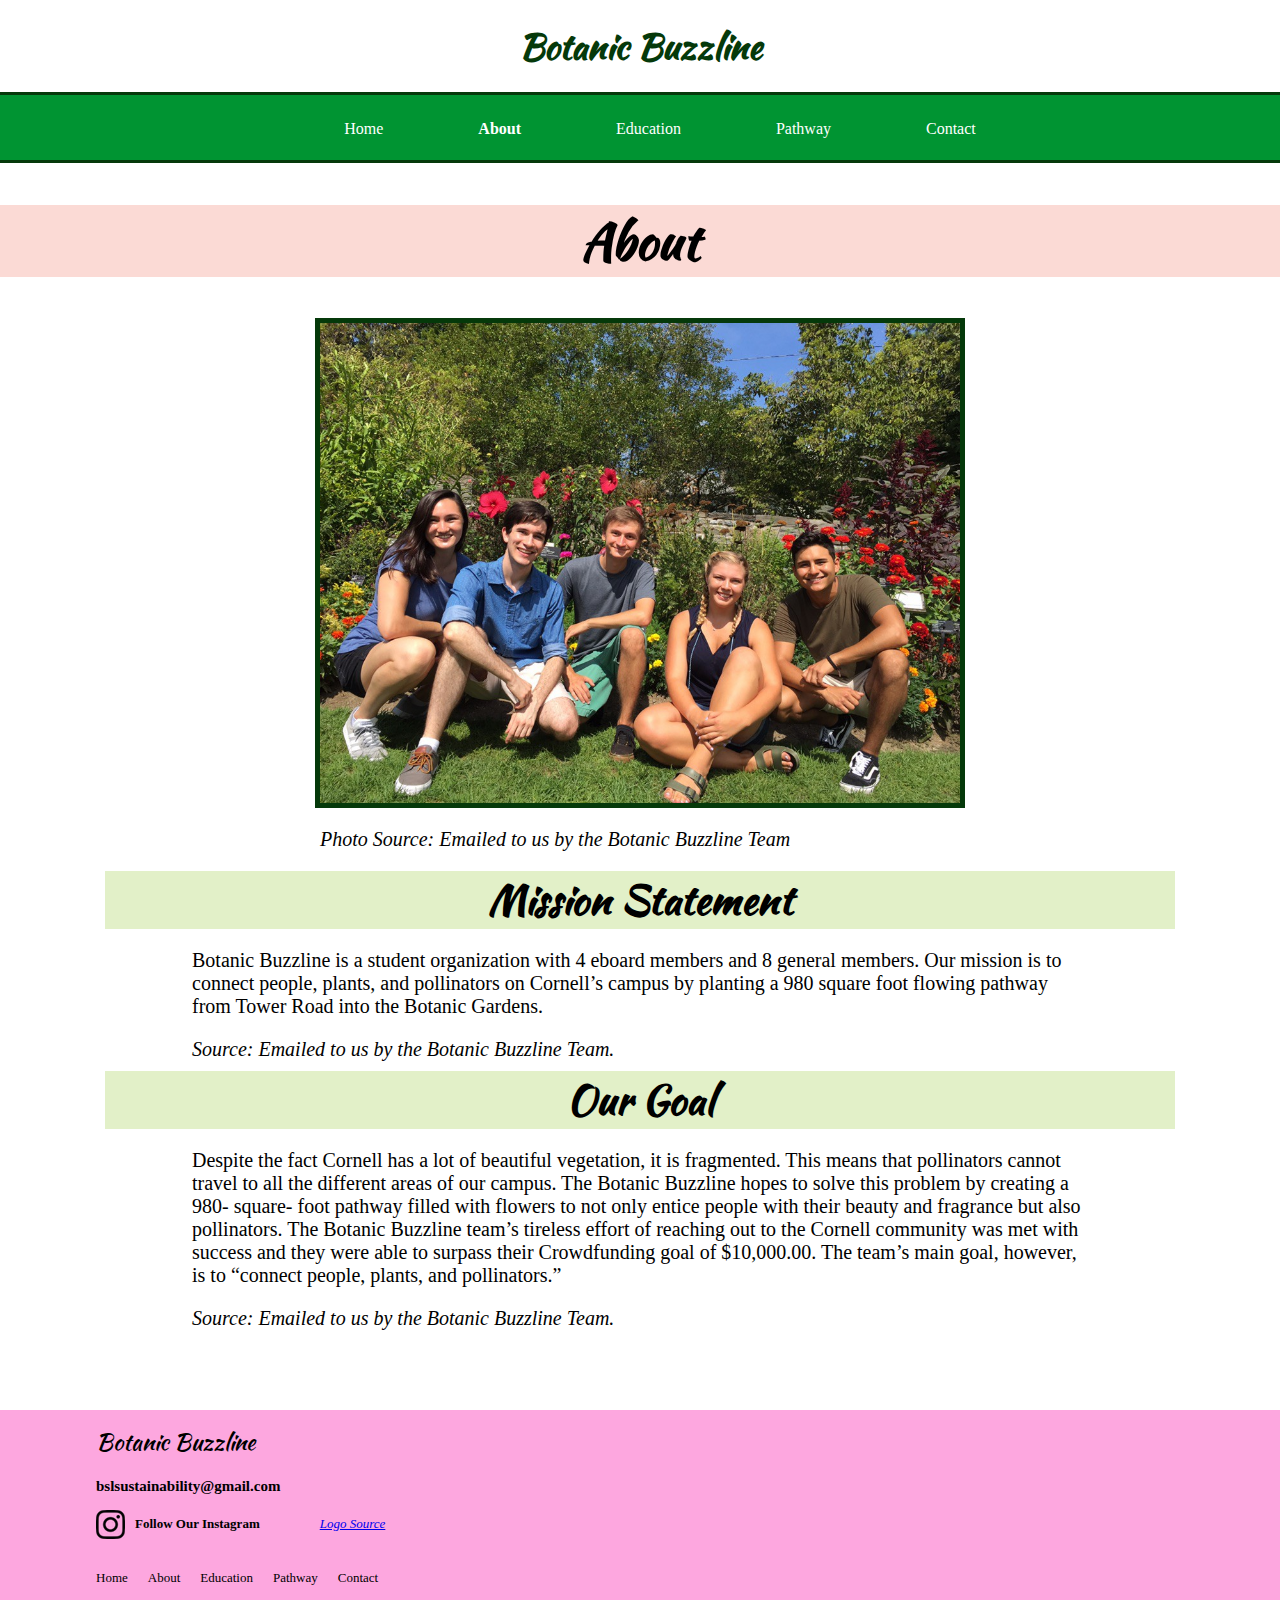
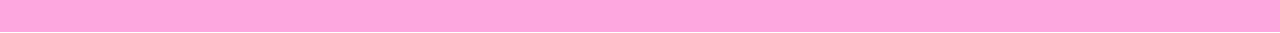
<file: www/about.html>
<!DOCTYPE html>
<html lang="en">
<head>
  <meta charset="UTF-8">
  <link rel="stylesheet" type="text/css" href="styles/styles.css" media="all">
  <title>About Us</title>
</head>
<body>
  <a class="MainLink" href="index.html"><h1 class="MainTitle">Botanic Buzzline</h1></a>
  <header>
    <nav>
      <ul>
        <li><a href="index.html">Home</a></li>
        <li><a class="onpage" href="about.html">About</a></li>
        <li><a href="education.html">Education</a></li>
        <li><a href="pathway.html">Pathway</a></li>
        <li><a href="contact.html">Contact</a></li>
      </ul>
    </nav>
  </header>
  <div class="about">
    <h2 class="page-title">About</h2>
    <!--Photo Source: Image Given to us by the Botanic Buzzline Team. -->
    <img alt="team" src="images/team.jpg">
    <div class="aboutpsource">
      <cite> Photo Source: Emailed to us by the Botanic Buzzline Team</cite>
    </div>
    <h3>Mission Statement</h3>
    <!--This text was writen by members of Botanic Buzzline and given to us to use for the website. -->
    <p>Botanic Buzzline is a student organization with 4 eboard members and 8 general members. Our mission is to connect people, plants, and pollinators on Cornell’s campus by planting a 980 square foot flowing pathway from Tower Road into the Botanic Gardens.</p>
    <div class="about-cite">
      <cite>Source: Emailed to us by the Botanic Buzzline Team.</cite>
    </div>
    <h3> Our Goal</h3>
    <!--This text was writen by members of Botanic Buzzline and given to us to use for the website. -->
    <p>
    Despite the fact Cornell has a lot of beautiful vegetation, it is fragmented. This means that pollinators cannot travel to all the different areas of our campus. The Botanic Buzzline hopes to solve this problem by creating a 980- square- foot pathway filled with flowers to not only entice people with their beauty and fragrance but also pollinators.
    The Botanic Buzzline team’s tireless effort of reaching out to the Cornell community was met with success and they were able to surpass their Crowdfunding goal of $10,000.00. The team’s main goal, however, is to “connect people, plants, and pollinators.”
    </p>
    <div class="about-cite"><cite>Source: Emailed to us by the Botanic Buzzline Team.</cite></div>

    <div class="holdpixlee">
      <div id="pixlee_container"></div><script type="text/javascript">window.PixleeAsyncInit = function() {Pixlee.init({apiKey:'RZvnqL5JCU4AFlvIEy9'});Pixlee.addSimpleWidget({widgetId:'12238'});};</script><script src="http://instafeed.assets.pixlee.com/assets/pixlee_widget_1_0_0.js"></script>
      </div>
    </div>

    <div class="holdpixlee">
      <div id="pixlee_container"></div><script type="text/javascript">window.PixleeAsyncInit = function() {Pixlee.init({apiKey:'RZvnqL5JCU4AFlvIEy9'});Pixlee.addSimpleWidget({widgetId:'12238'});};</script><script src="http://instafeed.assets.pixlee.com/assets/pixlee_widget_1_0_0.js"></script>
      </div>
    </div>



  <footer>
    <div class="footcontainer">
      <p id="footerh1"><a href="index.html">Botanic Buzzline</a><p>
      <p class="footeremail"><a href="mailto:bslsustainability@gmail.com">bslsustainability@gmail.com</a></p>
      <div class="insta">
        <div class="holdlogo">
          <a href="https://www.instagram.com/cornellbotanicbuzzline/">
            <img class="noborder" alt="Official Instagram Logo" src="images/instalogo.png">
          </a>
        </div>
        <p class="follow"><a href="https://www.instagram.com/cornellbotanicbuzzline/">Follow Our Instagram</a></p>
        <cite class="logosource"><a href="https://en.instagram-brand.com/assets/glyph-icon">Logo Source</a></cite>
        <!-- We don't own this logo. This logo is the official Instagram logo that Instagram has authorized us to use. -->
        <!--Link to Instagram's branding website https://en.instagram-brand.com/assets/glyph-icon -->
      </div>
      <nav id="footernav">
        <ul class="footerlist">
          <li class="footerp"><a href="index.html">Home</a></li>
          <li class="footerp"><a href="about.html">About</a></li>
          <li class="footerp"><a href="education.html">Education</a></li>
          <li class="footerp"><a href="pathway.html">Pathway</a></li>
          <li class="footerp"><a href="contact.html">Contact</a></li>
        </ul>
      </nav>
    </div>
  </footer>
</body>
</html>
</file>
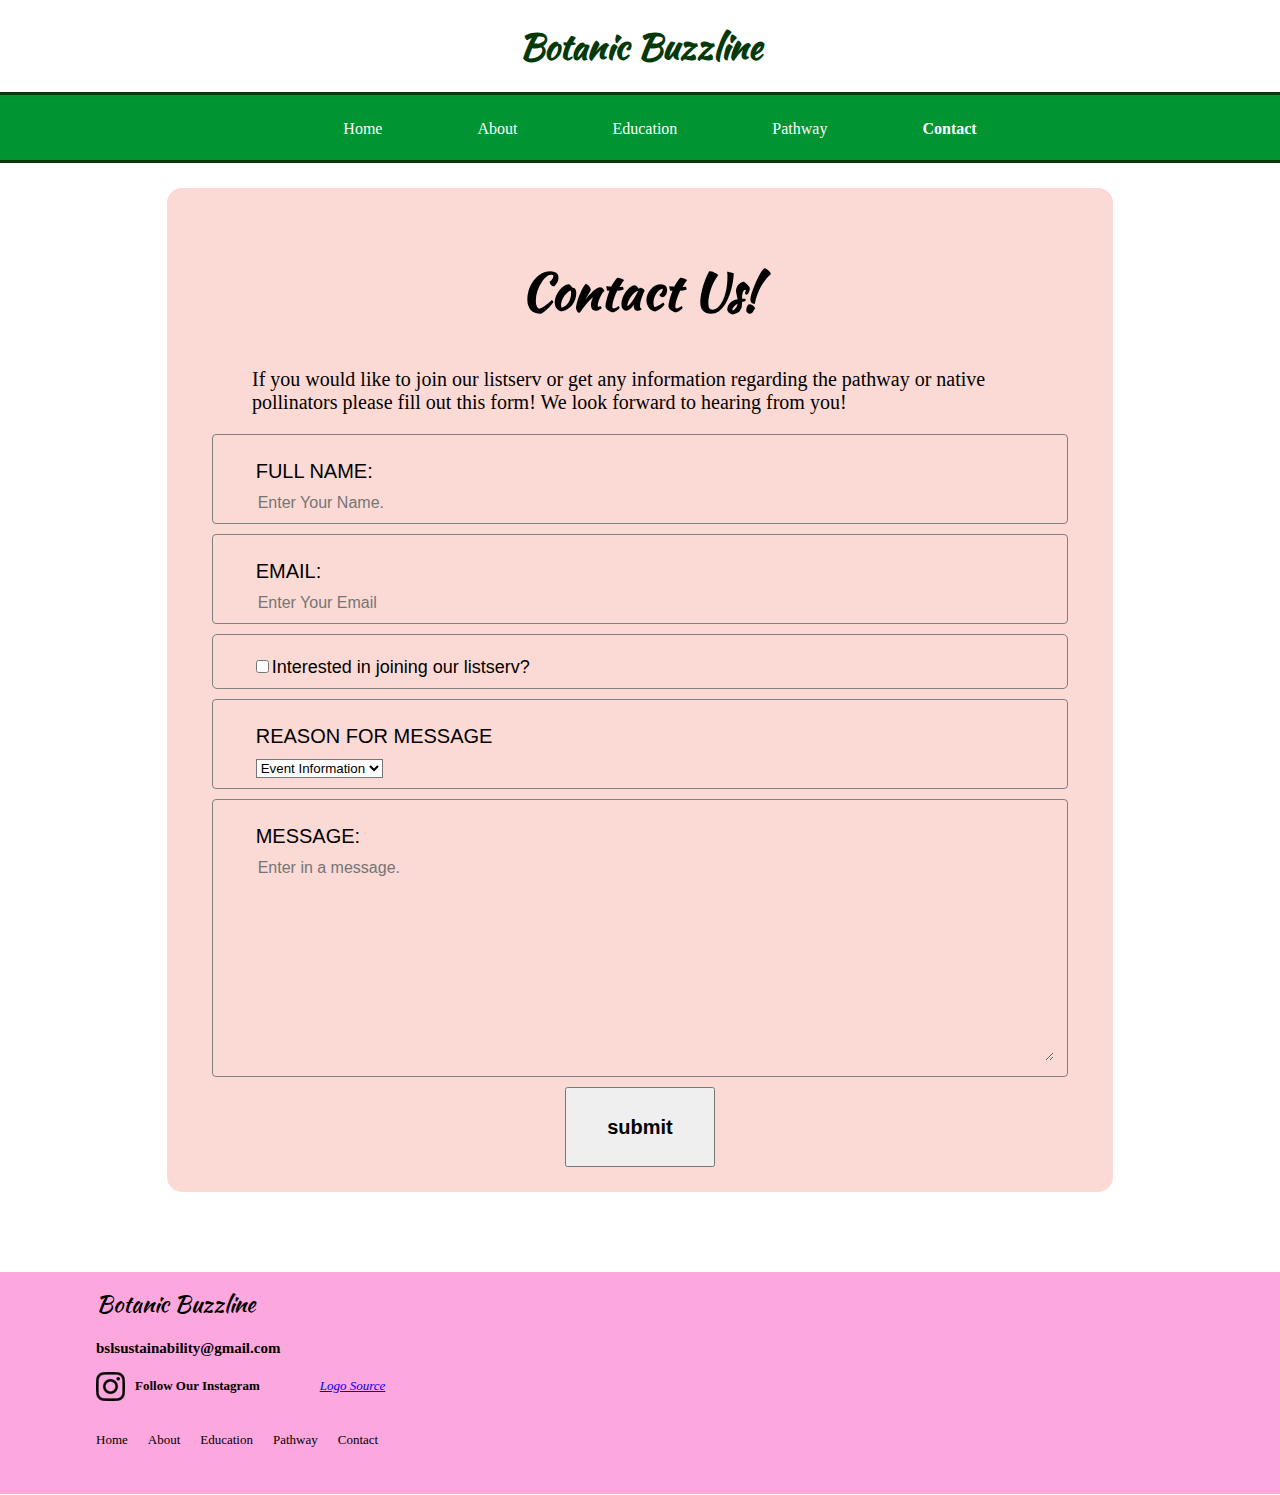
<file: www/contact.html>
<!DOCTYPE html>
<html lang="en">
<head>
  <meta charset="UTF-8">
  <link rel="stylesheet" type="text/css" href="styles/styles.css" media="all">
  <script src="scripts/jquery-3.2.1.min.js" type="text/javascript"></script>
  <script src="scripts/formfeedback.js" type="text/javascript"></script>
  <title>Contact Us</title>
</head>
<body>
  <header>
    <a class="MainLink" href="index.html"><h1 class="MainTitle">Botanic Buzzline</h1></a>
    <nav>
      <ul>
        <li><a href="index.html">Home</a></li>
        <li><a href="about.html">About</a></li>
        <li><a href="education.html">Education</a></li>
        <li><a href="pathway.html">Pathway</a></li>
        <li><a class="onpage" href="contact.html">Contact</a></li>
      </ul>
    </nav>
  </header>

  <div id="contactForm">
    <h2 class="page-title">Contact Us!</h2>
    <p class="formdescrip">If you would like to join our listserv or get any information regarding the pathway or native pollinators please fill out this form! We look forward to hearing from you!</p>

    <!--This form when viewed locally will take you to a php file. But, when viewed on a live website will go to en email. -->
    <form method="post" action="submitAndEmailGmail.php" id="mainForm" novalidate>
      <div id="fullname" class="forminputs standard-background error-background">
        <label for="name">Full Name:</label>
        <input id="name" type="text" name="name" maxlength="30" placeholder="Enter Your Name." required/>
        <div id="nameError" class="feedback hidden">Enter a name.</div>
      </div>

      <div id="emailbackground" class="forminputs standard-background error-background">
        <label for="userEmail">Email:</label>
        <input id="userEmail" type="email" name="email" placeholder="Enter Your Email" required/>
        <div id="noemailerror" class="feedback hidden">Enter an email.</div>
        <div id="invalemailerror" class="feedback hidden">Enter in a valid email.</div>
      </div>

      <div class="listserv-holder">
        <input type="checkbox" name="listserv" value="join-listserv" class="listservbox">Interested in joining our listserv?
      </div>

      <div class="forminputs">
        <label for="select">Reason For Message</label>
        <select id="select" name="reason" class="reasoning">
          <option value="eventinfo">Event Information</option>
          <option value="feedbackreason">Feedback</option>
          <option value="question">Questions</option>
          <option value="other">Other</option>
        </select>
      </div>

      <div class="forminputs">
        <label for="message">Message:</label>
        <textarea id="message" name="comments" placeholder="Enter in a message."></textarea>
      </div>

      <div>
        <input id="submitbutton" type="submit" name="submit" value="submit"/>
        <div id="submiterror" class="spacing hidden">**Please check the inputted information above!**</div>
      </div>
    </form>
  </div>

  <footer>
    <div class="footcontainer">
      <p id="footerh1"><a href="index.html">Botanic Buzzline</a><p>
      <p class="footeremail"><a href="mailto:bslsustainability@gmail.com">bslsustainability@gmail.com</a></p>
      <div class="insta">
        <div class="holdlogo">
          <a href="https://www.instagram.com/cornellbotanicbuzzline/">
            <img class="noborder" alt="Official Instagram Logo" src="images/instalogo.png">
          </a>
        </div>
        <p class="follow"><a href="https://www.instagram.com/cornellbotanicbuzzline/">Follow Our Instagram</a></p>
        <cite class="logosource"><a href="https://en.instagram-brand.com/assets/glyph-icon">Logo Source</a></cite>
        <!-- We don't own this logo. This logo is the official Instagram logo that Instagram has authorized us to use. -->
        <!--Link to Instagram's branding website https://en.instagram-brand.com/assets/glyph-icon -->
      </div>
      <nav id="footernav">
        <ul class="footerlist">
          <li class="footerp"><a href="index.html">Home</a></li>
          <li class="footerp"><a href="about.html">About</a></li>
          <li class="footerp"><a href="education.html">Education</a></li>
          <li class="footerp"><a href="pathway.html">Pathway</a></li>
          <li class="footerp"><a href="contact.html">Contact</a></li>
        </ul>
      </nav>
    </div>
  </footer>
</body>
</html>
</file>
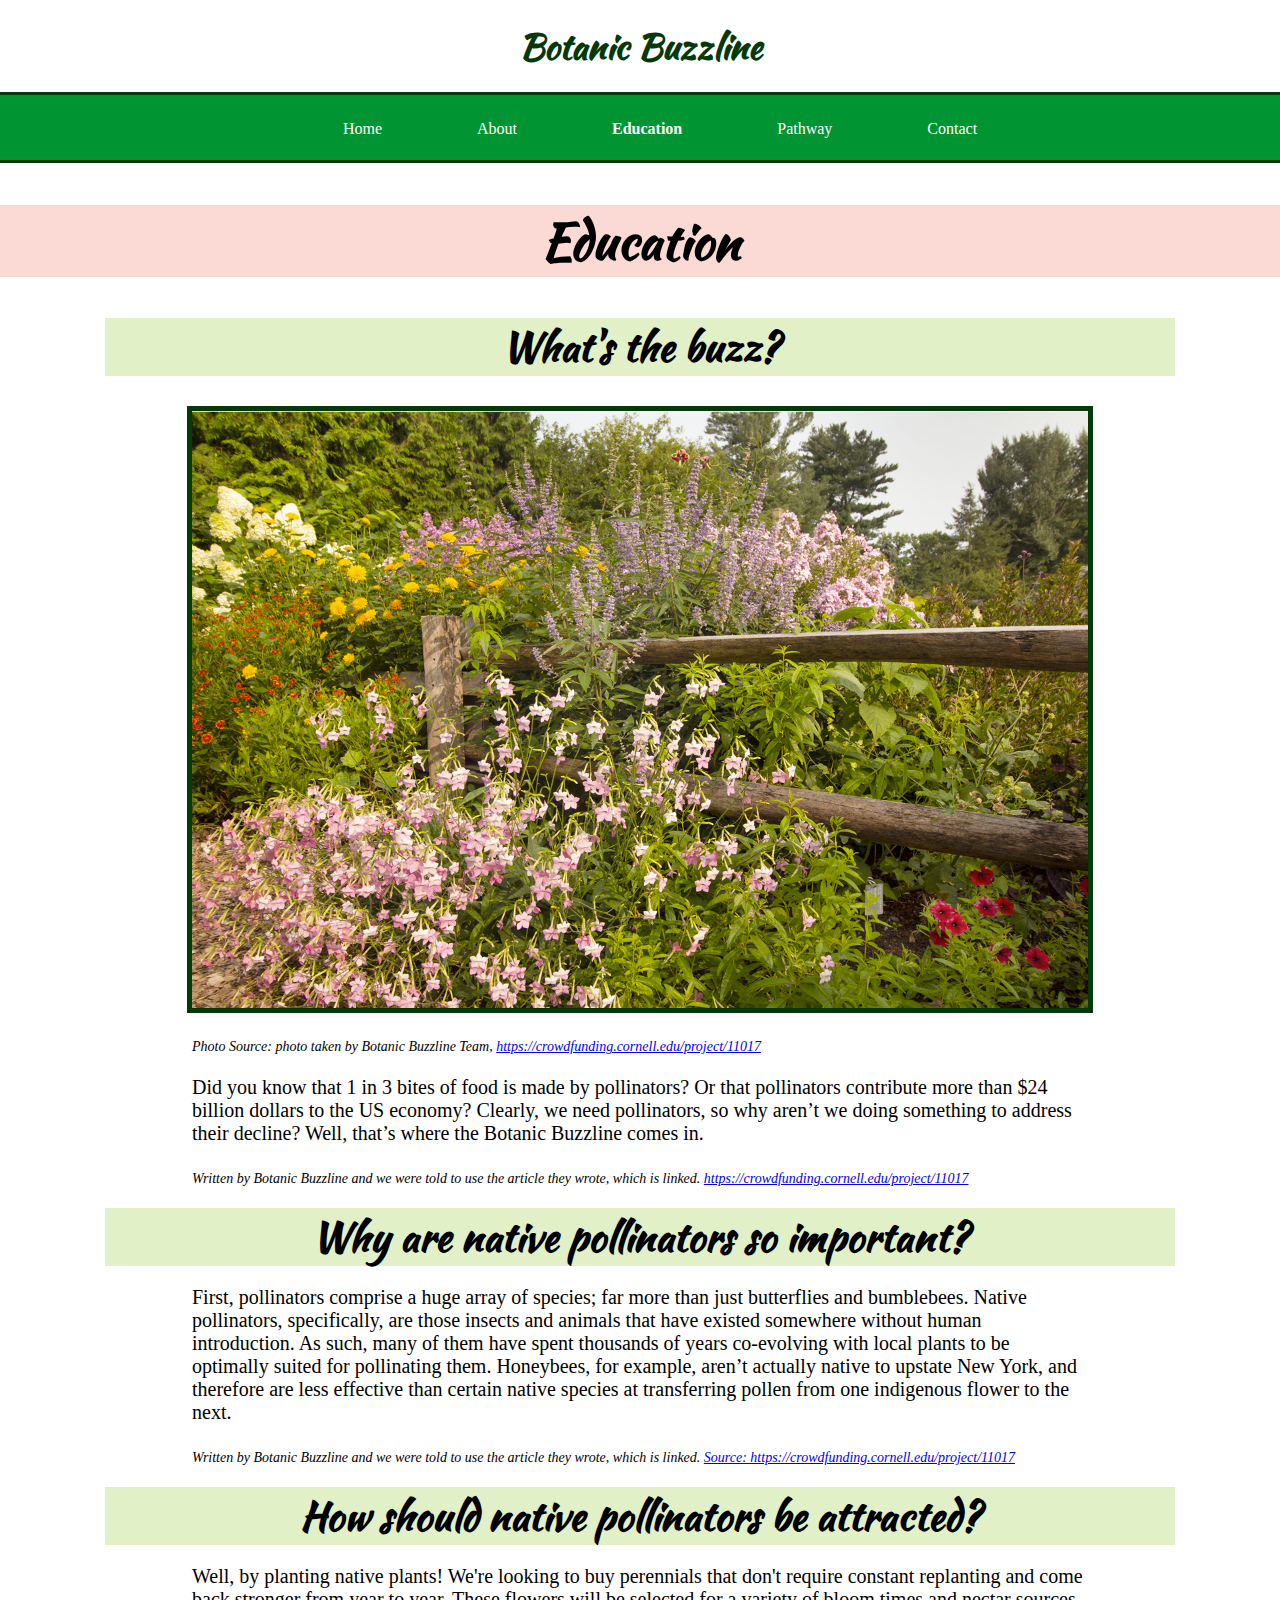
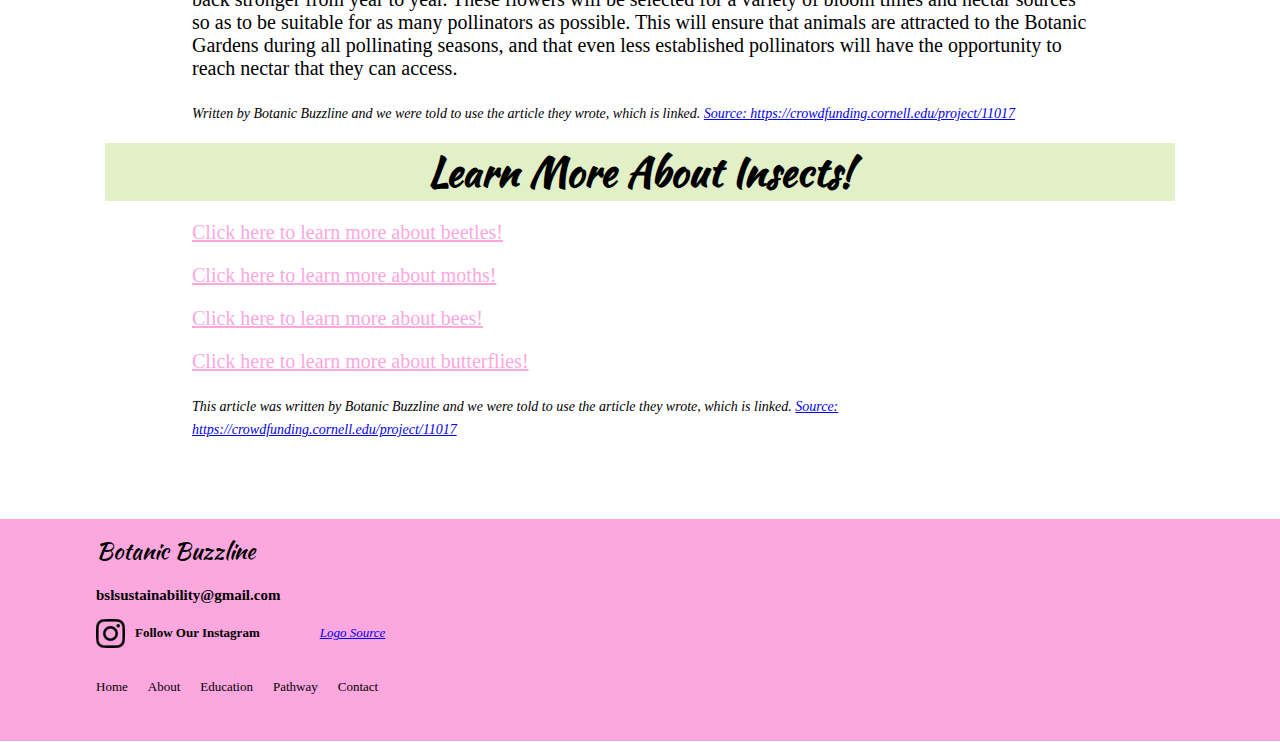
<file: www/education.html>
<!DOCTYPE html>
<html lang="en">
<head>
  <meta charset="UTF-8">
  <link rel="stylesheet" type="text/css" href="styles/styles.css" media="all">
  <script type="text/javascript" src="scripts/jquery-3.3.1.min.js"></script>
  <script type="text/javascript" src="scripts/education.js"></script>
  <title>Education</title>
</head>
<body>
  <header>
    <a class="MainLink" href="index.html"><h1 class="MainTitle">Botanic Buzzline</h1></a>
    <nav>
      <ul>
        <li><a href="index.html">Home</a></li>
        <li><a href="about.html">About</a></li>
        <li><a class="onpage" href="education.html">Education</a></li>
        <li><a href="pathway.html">Pathway</a></li>
        <li><a href="contact.html">Contact</a></li>
      </ul>
    </nav>
  </header>

  <div class="education">
    <h2 class="page-title">Education</h2>
    <h3>What's the buzz?</h3>

    <img class="edupic" alt="flowers" src="images/flowers.png">
    <!-- Photo given to us to use by Botanic Buzzline and it comes from Cornell's crowdfunding website. This photo was taken by Botanic Buzzline and we have permission of Botnaic Buzzline to use their photo.-->
    <div class="cite"><p><cite>Photo Source: photo taken by Botanic Buzzline Team, <a href="https://crowdfunding.cornell.edu/project/11017">https://crowdfunding.cornell.edu/project/11017</a></cite></p></div>
    <p>Did you know that 1 in 3 bites of food is made by pollinators? Or that pollinators contribute more than $24 billion dollars to the US economy? Clearly, we need pollinators, so why aren’t we doing something to address their decline? Well, that’s where the Botanic Buzzline comes in.
    <!-- <Source: https://crowdfunding.cornell.edu/project/11017 Written by members of the Botanic Buzzline Team> -->
    <!-- Botanic Buzzline wrote this article and gave us the link to it. They gave us permission to use it. -->
    <div class="cite"><p><cite>Written by Botanic Buzzline and we were told to use the article they wrote, which is linked. <a href="https://crowdfunding.cornell.edu/project/11017">https://crowdfunding.cornell.edu/project/11017</a></cite></p></div>

    <h3>Why are native pollinators so important?</h3>

    <p>First, pollinators comprise a huge array of species; far more than just butterflies and bumblebees. Native pollinators, specifically, are those insects and animals that have existed somewhere without human introduction. As such, many of them have spent thousands of years co-evolving with local plants to be optimally suited for pollinating them. Honeybees, for example, aren’t actually native to upstate New York, and therefore are less effective than certain native species at transferring pollen from one indigenous flower to the next.
    <!-- <Source: Botanic Buzzline Team,  https://crowdfunding.cornell.edu/project/11017> --></p>
    <!-- Botanic Buzzline wrote this article and gave us the link to it. They gave us permission to use it. -->
    <div class="cite"><p><cite>Written by Botanic Buzzline and we were told to use the article they wrote, which is linked.
    <a href="https://crowdfunding.cornell.edu/project/11017">Source: https://crowdfunding.cornell.edu/project/11017</a></cite></p></div>

    <h3>How should native pollinators be attracted?</h3>
    <p>Well, by planting native plants! We're looking to buy perennials that don't require constant replanting and come back stronger from year to year. These flowers will be selected for a variety of bloom times and nectar sources so as to be suitable for as many pollinators as possible. This will ensure that animals are attracted to the Botanic Gardens during all pollinating seasons, and that even less established pollinators will have the opportunity to reach nectar that they can access.
    <!-- <Source: Botanic Buzzline Team,  https://crowdfunding.cornell.edu/project/11017> --></p>
    <!-- Botanic Buzzline wrote this article and gave us the link to it. They gave us permission to use it. -->
    <div class="cite"><p><cite>Written by Botanic Buzzline and we were told to use the article they wrote, which is linked.
    <a href="https://crowdfunding.cornell.edu/project/11017">Source: https://crowdfunding.cornell.edu/project/11017</a></cite></p></div>

    <h3>Learn More About Insects!</h3>

    <p id="show-beetles">Click here to learn more about beetles!</p>
    <div id="beetles" class="hidden">
      <p id ="insects4"><span>Beetles</span>, like the ladybug, are among the most diverse organisms on earth and play a crucial role in pollination due to their sheer number. They were among the first insects to visit flowers, and today they remain essential pollinators for ancient flower species such as magnolias.</p>
      <!-- Botanic Buzzline wrote this article and gave us the link to it. They gave us permission to use it. -->
      <div class="cite"><p><cite>Written by Botanic Buzzline and we were told to use the article they wrote, which is linked.
      <a href="https://crowdfunding.cornell.edu/project/11017">Source: https://crowdfunding.cornell.edu/project/11017</a></cite></p></div>
    </div>

    <p id="show-moths">Click here to learn more about moths!</p>
    <div id="moths" class="hidden">
      <p id = "insects3">Being primarily nocturnal, <span>moths</span> take the night shift of pollination duties. Moths love visiting flowers with heavy fragrance and copious volumes of nectar, and serve as valuable pollinators due to the pollen-trapping hairs along their bodies.</p>
      <!-- Botanic Buzzline wrote this article and gave us the link to it. They gave us permission to use it. -->
      <div class="cite"><p><cite>Written by Botanic Buzzline and we were told to use the article they wrote, which is linked.
      <a href="https://crowdfunding.cornell.edu/project/11017">Source: https://crowdfunding.cornell.edu/project/11017</a></cite></p></div>
    </div>

    <p id="show-bees">Click here to learn more about bees!</p>
    <div id="bees" class="hidden">
      <p id ="insects2">The mighty <span>bee</span> is arguably nature's most well-known pollinator. More than 4,000 species of bees exist in the United States alone, and out of these the vast majority are solitary bees who do not live in social hives. These bees collect pollen as a source of protein, and often do so by grabbing onto flowers and shaking in a process called sonication.</p>
      <!-- Botanic Buzzline wrote this article and gave us the link to it. They gave us permission to use it. -->
      <div class="cite"><p><cite>Written by Botanic Buzzline and we were told to use the article they wrote, which is linked.<a href="https://crowdfunding.cornell.edu/project/11017">
      Source: https://crowdfunding.cornell.edu/project/11017</a></cite></p></div>
    </div>

    <p id="show-butterflies">Click here to learn more about butterflies!</p>
    <div id="butterflies" class="hidden">
      <p id="insects">Few things exemplify the beauty of nature better than a <span>butterfly</span> stopping at a flower for a meal of nectar. Butterflies can travel as far as 2,000 miles over a season, making them one of the most distance-covering pollinators we know.
      <!-- <Source: Botanic Buzzline Team,  https://crowdfunding.cornell.edu/project/11017> --></p>
      <!-- Botanic Buzzline wrote this article and gave us the link to it. They gave us permission to use it. -->
      <div class="cite"><p><cite>Written by Botanic Buzzline and we were told to use the article they wrote, which is linked.
      <a href="https://crowdfunding.cornell.edu/project/11017">Source: https://crowdfunding.cornell.edu/project/11017</a></cite></p></div>
    </div>
    <!-- This article was written by Botanic Buzzline and they gave us the link to it. They gave us permission to use it. -->
    <div class="cite"><p><cite>This article was written by Botanic Buzzline and we were told to use the article they wrote, which is linked.
    <a href="https://crowdfunding.cornell.edu/project/11017">Source: https://crowdfunding.cornell.edu/project/11017</a></cite></p></div>
  </div>

  <footer>
    <div class="footcontainer">
      <p id="footerh1"><a href="index.html">Botanic Buzzline</a><p>
      <p class="footeremail"><a href="mailto:bslsustainability@gmail.com">bslsustainability@gmail.com</a></p>
      <div class="insta">
        <div class="holdlogo">
          <a href="https://www.instagram.com/cornellbotanicbuzzline/">
            <img class="noborder" alt="Official Instagram Logo" src="images/instalogo.png">
          </a>
        </div>
        <p class="follow"><a href="https://www.instagram.com/cornellbotanicbuzzline/">Follow Our Instagram</a></p>
        <cite class="logosource"><a href="https://en.instagram-brand.com/assets/glyph-icon">Logo Source</a></cite>
        <!-- We don't own this logo. This logo is the official Instagram logo that Instagram has authorized us to use. -->
        <!--Link to Instagram's branding website https://en.instagram-brand.com/assets/glyph-icon -->
      </div>
      <nav id="footernav">
        <ul class="footerlist">
          <li class="footerp"><a href="index.html">Home</a></li>
          <li class="footerp"><a href="about.html">About</a></li>
          <li class="footerp"><a href="education.html">Education</a></li>
          <li class="footerp"><a href="pathway.html">Pathway</a></li>
          <li class="footerp"><a href="contact.html">Contact</a></li>
        </ul>
      </nav>
    </div>
  </footer>
</body>
</html>
</file>
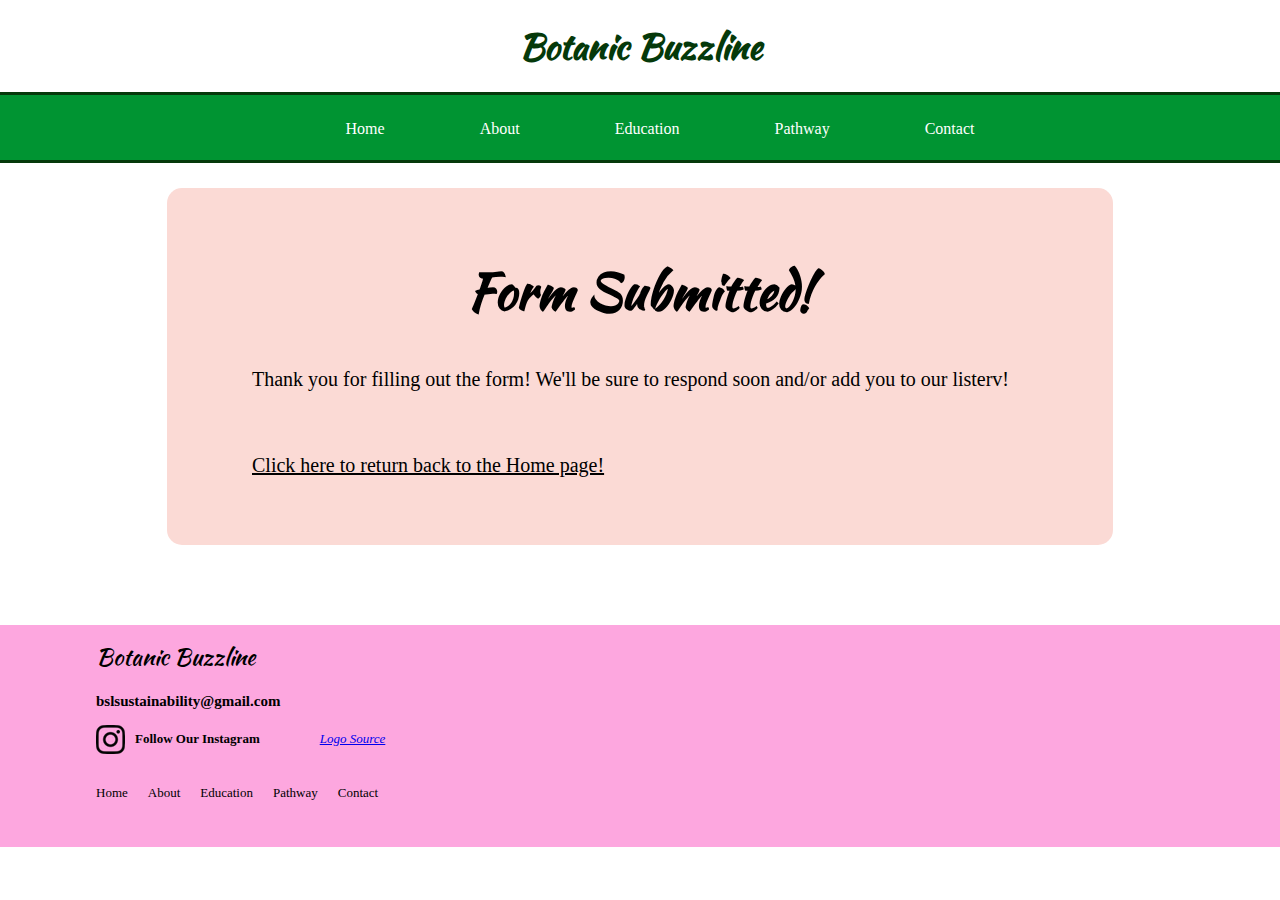
<file: www/formSubmitted.html>
<!DOCTYPE html>
<html lang="en">
<head>
  <meta charset="UTF-8">
  <link rel="stylesheet" type="text/css" href="styles/styles.css" media="all">
  <script src="scripts/jquery-3.2.1.min.js" type="text/javascript"></script>
  <script src="scripts/formfeedback.js" type="text/javascript"></script>
  <title>Form Submitted</title>
</head>
<body>
  <header>
    <a class="MainLink" href="index.html"><h1 class="MainTitle">Botanic Buzzline</h1></a>
    <nav>
      <ul>
        <li><a href="index.html">Home</a></li>
        <li><a href="about.html">About</a></li>
        <li><a href="education.html">Education</a></li>
        <li><a href="pathway.html">Pathway</a></li>
        <li><a href="contact.html">Contact</a></li>
      </ul>
    </nav>
  </header>

  <div class="submission-container">
    <h2>Form Submitted!</h2>
    <p class="text-align">Thank you for filling out the form! We'll be sure to respond soon and/or add you to our listerv!</p>
    <a href="index.html" class="return-link"><p>Click here to return back to the Home page!</p></a>
  </div>

  <footer>
    <div class="footcontainer">
      <p id="footerh1"><a href="index.html">Botanic Buzzline</a><p>
      <p class="footeremail"><a href="mailto:bslsustainability@gmail.com">bslsustainability@gmail.com</a></p>
      <div class="insta">
        <div class="holdlogo">
          <a href="https://www.instagram.com/cornellbotanicbuzzline/">
            <img class="noborder" alt="Official Instagram Logo" src="images/instalogo.png">
          </a>
        </div>
        <p class="follow"><a href="https://www.instagram.com/cornellbotanicbuzzline/">Follow Our Instagram</a></p>
        <cite class="logosource"><a href="https://en.instagram-brand.com/assets/glyph-icon">Logo Source</a></cite>
        <!-- We don't own this logo. This logo is the official Instagram logo that Instagram has authorized us to use. -->
        <!--Link to Instagram's branding website https://en.instagram-brand.com/assets/glyph-icon -->
      </div>
      <nav id="footernav">
        <ul class="footerlist">
          <li class="footerp"><a href="index.html">Home</a></li>
          <li class="footerp"><a href="about.html">About</a></li>
          <li class="footerp"><a href="education.html">Education</a></li>
          <li class="footerp"><a href="pathway.html">Pathway</a></li>
          <li class="footerp"><a href="contact.html">Contact</a></li>
        </ul>
      </nav>
    </div>
  </footer>

</body>
</html>
</file>
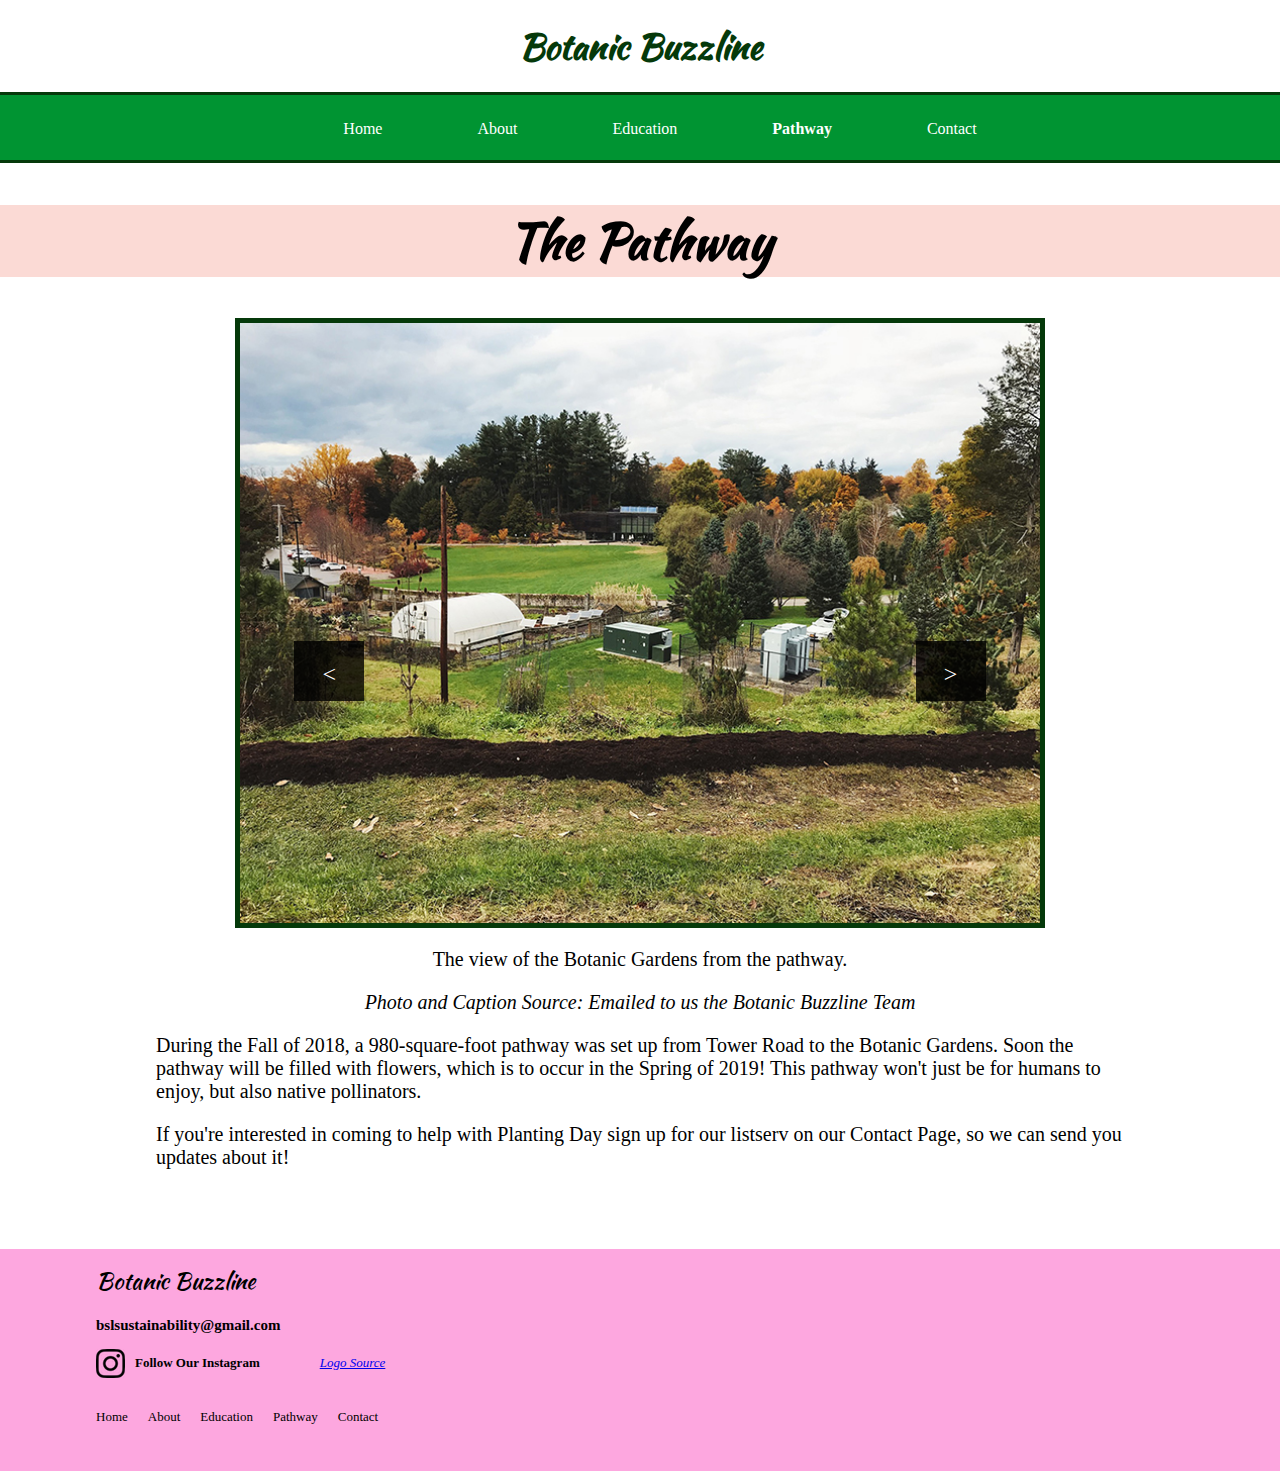
<file: www/pathway.html>
<!DOCTYPE html>
<html lang="en">
<head>
  <meta charset="UTF-8">
  <link rel="stylesheet" type="text/css" href="styles/styles.css" media="all">
  <script type="text/javascript" src="scripts/jquery-3.3.1.min.js"></script>
  <script type="text/javascript" src="scripts/slideshow-pathway.js"></script>
  <title>Botanic Buzzline Pathway</title>
</head>
<body>
  <header>
    <a class="MainLink" href="index.html"><h1 class="MainTitle">Botanic Buzzline</h1></a>
    <nav>
      <ul>
        <li><a href="index.html">Home</a></li>
        <li><a href="about.html">About</a></li>
        <li><a href="education.html">Education</a></li>
        <li><a class="onpage" href="pathway.html">Pathway</a></li>
        <li><a href="contact.html">Contact</a></li>
      </ul>
    </nav>
  </header>
  <div class="slideshow">
    <h2 class="page-title">The Pathway</h2>
    <div class="imageContainer">
      <!-- All photos given to us to use by Botanic Buzzline Team and all photos were taken by the Botanic Buzzline Team. -->
      <img id="slideshowImageP" alt="The Botanic Buzzline Pathway" src="images/pathway1.jpg"/>
      <div class="buttons">
        <div id="slideshowPrevP" class="prev">
          <a>&lt;</a>
        </div>
        <div id="slideshowNextP" class="next">
          <a>&gt;</a>
        </div>
      </div>
      <p id="slideshowCapt">The view of the Botanic Gardens from the pathway.</p>
      <div class="slidecite">
        <cite>Photo and Caption Source: Emailed to us the Botanic Buzzline Team</cite>
        <!--All photos were taken by The Botanic Buzzline Team and given to us to use. -->
        <!--All captions were written by The Botanic Buzzline Team for this website and given to us to use. -->
      </div>
    </div>
  </div>

  <div class="pathdescrip">
    <p>During the Fall of 2018, a 980-square-foot pathway was set up from Tower Road to the Botanic Gardens. Soon the pathway will be filled with flowers, which is to occur in the Spring of 2019! This pathway won't just be for humans to enjoy, but also native pollinators.</p>
    <p>If you're interested in coming to help with Planting Day sign up for our listserv on our Contact Page, so we can send you updates about it!</p>
    <!-- Pathway description was written by Ashley Ticzon who is a member of Golden Mammoth (the INFO 1300 Team Name). -->
  </div>

  <footer>
    <div class="footcontainer">
      <p id="footerh1"><a href="index.html">Botanic Buzzline</a><p>
      <p class="footeremail"><a href="mailto:bslsustainability@gmail.com">bslsustainability@gmail.com</a></p>
      <div class="insta">
        <div class="holdlogo">
          <a href="https://www.instagram.com/cornellbotanicbuzzline/">
            <img class="noborder" alt="Official Instagram Logo" src="images/instalogo.png">
          </a>
        </div>
        <p class="follow"><a href="https://www.instagram.com/cornellbotanicbuzzline/">Follow Our Instagram</a></p>
        <cite class="logosource"><a href="https://en.instagram-brand.com/assets/glyph-icon">Logo Source</a></cite>
        <!-- We don't own this logo. This logo is the official Instagram logo that Instagram has authorized us to use. -->
        <!--Link to Instagram's branding website https://en.instagram-brand.com/assets/glyph-icon -->
      </div>
        <nav id="footernav">
          <ul class="footerlist">
            <li class="footerp"><a href="index.html">Home</a></li>
            <li class="footerp"><a href="about.html">About</a></li>
            <li class="footerp"><a href="education.html">Education</a></li>
            <li class="footerp"><a href="pathway.html">Pathway</a></li>
            <li class="footerp"><a href="contact.html">Contact</a></li>
          </ul>
        </nav>
      </div>
  </footer>
</body>
</html>
</file>
<file: www/styles/styles.css>
/* General Styling */
body {
  color: black;
  padding-top: 1px;
  padding-bottom: 1px;
  font-size: 20px;
  font-family: sans-serif;
  font-family: 'Cabin';
  margin: 0px;
}

@font-face{
  font-family: 'Fahkwang';
  src: url(../fonts/Fahkwang/Fahkwang-Light.ttf);
  font-family: 'Cabin';
  src: url(../fonts/Cabin/Cabin-Regular.ttf);
  font-family: 'KaushanScript';
  src: url(../fonts/Kaushan_Script/KaushanScript-Regular.ttf);
}

#insects, #insects1, #insects2, #insects3, #insects4 {
  display: block;
  border: solid;
  padding: 2%;
  border: inset;
  border-color: #05390a;
  background-color: #FBDAD5;
  color: black;
}

span {
  font-weight: bold;
}

blockquote p {
  color: #05390a;
}

nav {
  list-style-type: none;
  text-align: center;
  border-style: solid;
  border-color: #05390a;
  background-color: #009432;
  border-right-style: none;
  border-left-style: none;
  padding-top: 1px;
  padding-bottom: 1px;
}

nav ul li{
  display: inline;
  padding-left: 80px;
  padding-right: 80px;
  padding-top: 60px;
  padding-bottom: 50px;
}

nav ul li a {
  text-decoration: none;
  color: #31393C;
  color: white;
  font-size: 16px;
}

nav a:hover{
  border-bottom: 4px solid white;
}

li{
  font-family: sans-serif;
  font-family: cabin;
}

h1{
  font-size: 55px;
  margin: 0px;
}

h1, h2, h3{
  text-align: center;
  font-family: sans-serif;
  font-family: 'Fahkwang';
  font-family: 'Cabin';
  font-family: 'KaushanScript';
}

h2{
  font-size: 50px;
  text-align: center;
}

h3{
  font-size: 40px;
  background-color: #E2F0C8;
  margin: 0px 105px;
}

a:hover{
  text-decoration: none;
}

p{
  margin-right: 60px;
  margin-left: 60px;
  font-family: sans-serif;
  font-family: 'Cabin';
  font-family: 'Fahkwang';
}

.page-title{
  background-color: #FBDAD5;
}

.onpage{
  font-weight: bold;
}

img{
  border-style: solid;
  border-color: #05390a;
  border-width: 5px;
}

.education cite {
  font-size: 70%;
}

.slidecite {
  text-align: center;
}

#show-beetles {
  text-decoration: underline;
  cursor: pointer;
  color: #FDA7DF;
}

#show-moths {
  text-decoration: underline;
  cursor: pointer;
  color: #FDA7DF;
}

#show-bees {
  text-decoration: underline;
  cursor: pointer;
  color: #FDA7DF;
}

#show-butterflies {
  text-decoration: underline;
  cursor: pointer;
  color: #FDA7DF;
}

/* Footer Styling */
footer{
  background-color: #FDA7DF;
  margin-top: 80px;
}

.footcontainer{
  width: 85%;
  margin-left: auto;
  margin-right: auto;
  padding-top: 15px;
  padding-bottom: 15px;
}

#footernav{
  background-color: #FDA7DF;
  border-style: none;
  text-align: left;
  border-style: none;
  padding-top: 5px;
  padding-bottom: 10px;
  margin-top: 0px;
  margin-left: 0px;
}

.follow {
  font-size: 13px;
  display: block;
  padding-top: 1px;
  padding-bottom: 1px;
  padding-left: 10px;
  padding-right: 0;
  border-style: none;
  color: black;
  margin-left: 0px;
  margin-top: 5px;
  margin-bottom: 0px;
  font-weight: bold;
}

.follow a:hover, .footeremail a:hover{
  border-bottom: 4px solid white;
}

#footernav{
  display: block;
  padding-top: 0px;
}

.footerlist{
  padding-left: 0px;
}

#footernav .footerlist .footerp{
  padding: 5px 0px;
  padding-right: 15px;
  display: inline;
}

#footernav .footerlist .footerp a{
  text-decoration: none;
  color: black;
  font-size: 13px;
}

#footerh1{
  font-size: 23px;
  margin: 0px auto;
  text-decoration: none;
  font-family: 'KaushanScript';
}

#footerh1 a, .follow a{
  text-decoration: none;
  color: black;
}

.insta{
  display: flex;
  flex-direction: row;
}

.noborder{
  border-style: none;
}

.logosource{
  margin-top: 5px;
  padding-top: 1px;
  font-size: 13px;
}

.footeremail{
  margin-left: 0;
  font-size: 15px;
}

.footeremail a{
  color: black;
  font-weight: bold;
  text-decoration: none;
}

/* Index Styling */
.slideshow{
  display: block;
  margin-left: auto;
  margin-right: auto;
}

#slideshowImage {
  display: block;
  margin-left: auto;
  margin-right: auto;
  margin-bottom: 20px;
  width: 100%;
  max-width: 800px;
  height: auto;
}

#slideshowCapt {
  text-align: center;
}

.slideshow h2 {
  text-align: center;
}

.imageContainer {
  position: relative;
  width: 90%;
  margin-left: auto;
  margin-right: auto;
}

.next, .prev {
  position: absolute;
  color: white;
  font-size: x-large;
  text-align: center;
  cursor: pointer;
  height: 20px;
  width: 30px;
  background-color: rgba(0, 0, 0, 0.8);
}

.next {
  right: 20%;
}

.prev{
  left: 20%;
  padding-left: 15px;
  padding-right: 15px;
}

.prev:hover, .next:hover {
  background-color: black;
}

.homeContent {
  display: flex;
  flex-flow: row nowrap;
  justify-content: center;
  text-align: center;
  width: 85%;
  margin: 20px auto;
  order: 2;
}

.previews {
  flex-grow: 3;
  display: flex;
  justify-content: center;
  filter: brightness(85%);
}

.updates {
  width: 90%;
  margin-left: 20px;
  margin-right: 0;
  text-align: center;
  border-style: solid;
  border-width: 5px;
  border-color: #69334b;
  padding-top: 10px;
}

h2.update {
  padding: 10px 20px;
  font-size: 35px;
  text-align: center;
}

.update-descrip{
  margin: 5px;
  margin-left: 0px;
  padding: 10px 20px;
  font-size: 20px;
}

.row{
  flex-direction: row;
}

.previewpic {
  max-width: 100%;
}

.homeintro{
  width: 70%;
  margin: 30px auto;
  font-size: 25px;
}

.row1{
  margin-right: 15px;
}

/*https://developer.mozilla.org/en-US/docs/Web/CSS/filter#Syntax*/
/*Above is the link to the source of how I figured out to use the brightness and blur filters */
.blur:hover img{
  filter: brightness(0.9) blur(0.5px);
}

.MainTitle{
  color: #f6fb0b;
  color: black;
  color: #05390a;
  font-size: 35px;
  padding-top: 20px;
  padding-bottom: 20px;
}

.MainLink{
  text-decoration: none;
}

.welcome{
  margin: 25px 0px;
  background-color: #FBDAD5;
}

.bottomcite {
  margin-left: 8%;
  width: 80%;
  text-align: center;
}

/* About Styling */

.about img{
  display: block;
  margin:20px auto;
  width:50%;
  height:auto;
}

.aboutpsource{
  width: 50%;
  margin: 20px auto;
}

.about p{
  width: 70%;
  margin: 20px auto;
}

.holder, .pixlee-cite{
  width: 80%;
  margin: auto;
}

.about-cite{
  width: 70%;
  margin: 10px auto;
}

.holdpixlee{
  margin: 10px 100px;
}

/* Pathway Styling */
.slideshow h2 {
  text-align: center;
}

.imageContainer {
  position: relative;
  width: 90%;
  margin-left: auto;
  margin-right: auto;
}

.next, .prev {
  position: absolute;
  bottom: 60%;
  color: white;
  font-size: x-large;
  text-align: center;
  cursor: pointer;
  padding: 20px;
}

.next {
  right: 20%;
}

.prev{
  right: 80%;
}

.prev:hover, .next:hover {
  background-color: rgba(0, 0, 0, 0.8);
}

#slideshowImageP {
  display: block;
  margin-left: auto;
  margin-right: auto;
  margin-bottom: 20px;
  width: 100%;
  max-width: 800px;
  height: auto;
}

#slideshowNextP, #slideshowPrevP {
  bottom: 45%;
}

.pathdescrip{
  width: 85%;
  margin: 20px auto;
}

/* Contact Form Styling */
#contactForm{
  display: block;
  width: 70%;
  margin: 0px auto;
  background: #FBDAD5;
  border-radius: 15px;
  font-family: sans-serif;
  margin-top: 25px;
  padding: 25px;
}

label, .reason, .messagetitle{
  display: block;
  text-align: left;
  text-transform: uppercase;
  margin-left: 5%;
  padding-top: 15px;
  padding-bottom: 9px;
  font-size: 20px;
}

#contactForm h2{
  background: #FBDAD5;
}

.reasoning{
  text-align: left;
  background-color: #ffffff;
  margin-left: 5%;
}

.forminputs{
  border-style: solid;
  border-color: gray;
  border-width: 1px;
  padding: 10px 0;
  margin: 10px 20px;
  border-radius: 4px;
  font-size: 18px;
}

.listserv-holder{
  border-style: solid;
  border-color: gray;
  border-width: 1px;
  padding: 10px 0;
  margin: 10px 20px;
  border-radius: 5px;
  font-size: 18px;
}

.listservbox{
  margin-left: 5%;
  margin-top: 15px;
}

.forminputs input, .forminputs textarea{
  width: 100%;
  border: none;
  background: none;
  margin-left: 5%;
  width: 94%;
  font-size: 16px;
  font-family: sans-serif;
}

.forminputs textarea{
  width: 93%;
  font-family: sans-serif;
}

textarea{
  height: 200px;
}

/* Form Feedback Styling */
.feedback{
  margin-left: 5%;
  margin-top: 10px;
  font-weight: bold;
}

.error-background{
  background-color: #FDFE9F;
}

.standard-background{
  background-color: #FBDAD5;
}

.hidden{
  display: none;
}

/* Submit Button Styling */
#submitbutton{
  width: 150px;
  height: 80px;
  padding: 15px 15px;
  display: block;
  margin: 0 auto;
  font-size: 20px;
  font-weight: bold;
}

#submiterror{
  text-align: center;
  font-weight: bold;
  padding: 10px 0px;
}

.submission-container{
display: block;
width: 70%;
margin: 0px auto;
background: #FBDAD5;
border-radius: 15px;
font-family: sans-serif;
margin-top: 25px;
padding: 25px;
}

.return-link{
  color: black;
  margin: 0px 30px;
}

/* Education Styling */
.education p{
  width: 70%;
  margin: 20px auto;
}

.education img {
  display: block;
  margin-left: auto;
  margin-right: auto;
  width: 70%;
  margin-top: 30px;
}

/* Secondary Nav Desktop Styling */
@media screen and (max-width: 1300px) {

  nav ul li {
    padding-left: 45px;
    padding-right: 45px;
  }
}

/* Tablet Styling */
@media screen and (max-width: 899px) {
  /* General Tablet Styling */
.updates {
  display: block;
  margin-left: auto;
  margin-right: auto;
  margin-bottom: 10px;
  width: 90%;
  text-align: center;
  }

nav {
  text-align: center;
  border-style: solid;
  border-color: white;
  background-color: white;
}

nav ul{
  padding-left: 0px;
}

nav ul li {
  padding:10px;
  margin: 20px auto;
  display: flex;
  flex-direction: row;
  border: 3px solid #05390a;
  background:#009432;
}

nav ul li a {
  margin:5px auto;
}

h3{
  margin: 0px 50px;
  background-color: #E2F0C8;
}

/* Slideshow */
#slideshowImage{
    width: 90%;
}

/* footer tablet styling */

.footcontainer{
  width: 85%;
  margin-left: auto;
  margin-right: auto;
  padding-top: 15px;
  padding-bottom: 15px;
}

#footernav{
  background-color: #FDA7DF;
  border-style: none;
  text-align: left;
  border-style: none;
  padding-top: 5px;
  padding-bottom: 10px;
  margin-top: 0px;
  margin-left: 0px;
}

.follow {
  font-size: 13px;
  display: block;
  padding-top: 1px;
  padding-bottom: 1px;
  padding-left: 10px;
  padding-right: 0;
  border-style: none;
  color: black;
  margin-left: 0px;
  margin-top: 5px;
  margin-bottom: 0px;
  font-weight: bold;
}

#footernav{
  display: block;
  padding-top: 0px;
}

.footerlist{
  padding-left: 0px;
}

#footernav .footerlist .footerp{
  padding: 5px 0px;
  padding-right: 15px;
  display: inline;
  background-color: #FDA7DF;
  border-style: none;
}

#footernav .footerlist .footerp a{
  text-decoration: none;
  color: black;
  font-size: 13px;
}

#footerh1{
  font-size: 23px;
  margin: 0px auto;
  text-decoration: none;
}

#footerh1 a, .follow a{
  text-decoration: none;
  color: black;
}

.insta{
  display: flex;
  flex-direction: row;
}

.noborder{
  border-style: none;
}

/*About - Tablet Styling */

.holder{
  width: 80%;
  margin: auto;
}


/* Pathway - Tablet Styling */
.next {
  right: 5%;
}

.prev{
  left: 5%;
}
}


/* Mobile Phone Styling */
@media screen and (max-width: 600px) {
  /* General Mobile Phone Styling */
nav {
  text-align: center;
  border-style: solid;
  border-color: white;
  background-color: white;
}

nav ul{
  padding-left: 0px;
}

nav ul li {
  padding:10px;
  margin: 20px auto;
  display: flex;
  flex-direction: row;
  border: 3px solid #05390a;
  background:#009432;
}

nav ul li a {
  margin:5px auto;
}

.container{
  margin: 5px;
}

p{
  margin-left: 5px;
  margin-right: 5px;
}

h2{
  font-size: 30px;
}

h3{
  font-size: 25px;
  margin: 0px 105px;
  background-color: #E2F0C8;
}


/* Index - Mobile Phone Styling */
.homeContent {
  flex-flow: column;
  margin-left: auto;
  margin-right: auto;
}

.homeintro{
  margin: 20px auto;
  width: 80%;
  text-align: left;
}

.updates {
  order: 1;
  display: block;
  margin-left: auto;
  margin-right: auto;
  margin-bottom: 10px;
  width: 90%;
  text-align: center;
}

h2.update{
  text-align: center;
}

.previews {
  order: 2;
  flex-direction: column;
  text-align: center;
  border-style: none;
}

.previewpic {
  margin-top: 20px;
  max-width: 90%;
}

.row1{
  margin-right: 0;
}

.bottomcite {
  padding: 10px 15px;
  text-align: center;
}

/* About - Mobile Phone Styling */
.about p, .about-cite{
  width:90%;
}

.about img{
  width:90%;
  height:auto;
}

.aboutpsource{
  width: 90%;
  margin: 20px auto;
}

div.holder, .pixlee-cite{
  width: 100%;
  margin: auto;
}

/* Slideshow - Mobile Phone Styling */
.next {
  right: 5%;
}

.prev{
  left: 5%;
}

#slideshowImage{
  width: 90%;
}

/* Contact Form - Mobile Phone Styling */
.listserv-holder{
  font-size: 16px;
  font-family: sans-serif;
}

textarea{
  width: 200px;
  height: 150px;
}

#submitbutton{
  display: block;
  margin: 0px auto;
}

.formdescrip {
  margin: 10px 25px;
  line-height: 28px;
}

#contactForm{
  width: 85%;
}

/* Styling For Footer   */
.footcontainer{
  text-align: center;
}

.insta{
  display: block;
  margin-right: auto;
  margin-left: auto;
}

.footerp{
  text-align: center;
}

.footcontainer #footernav .footerlist{
  margin-top: 10px;
  margin-bottom: 0px;
}

#footernav .footerlist .footerp{
  margin-top: 0px;
  margin-bottom: 5px;
  padding: 5px 0px;
  display: block;
}
}
</file>
